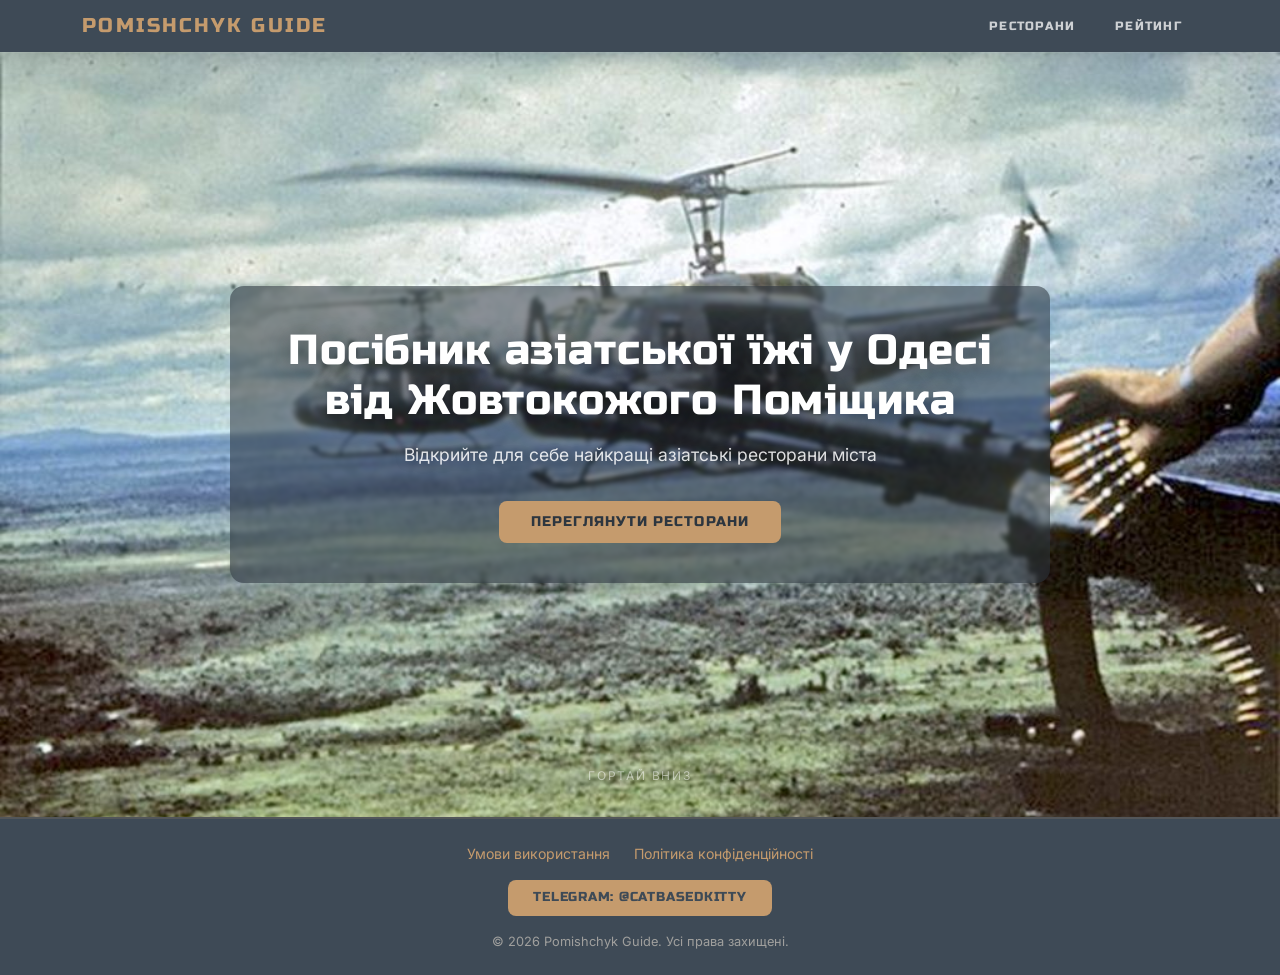
<file: index.html>
<!DOCTYPE html>
<html lang="uk">
<head>
  <meta charset="UTF-8">
  <meta name="viewport" content="width=device-width, initial-scale=1.0">
  <title>Pomishchyk Guide — Азіатські ресторани Одеси</title>
  <link href="https://cdn.jsdelivr.net/npm/bootstrap@5.3.3/dist/css/bootstrap.min.css" rel="stylesheet">
  <link rel="stylesheet" href="css/style.css?v=2">
</head>
<body>
  <nav class="navbar navbar-expand-sm sticky-top">
    <div class="container">
      <span class="logo"><a href="index.html" class="text-decoration-none">Pomishchyk Guide</a></span>
      <div class="d-flex gap-2">
        <a href="restaurants.html" class="nav-link">Ресторани</a>
        <a href="rating.html" class="nav-link">Рейтинг</a>
      </div>
    </div>
  </nav>

  <section class="hero">
    <img
      src="images/hero.jpg"
      alt="Vietnam War"
      onerror="this.style.display='none'"
    >
    <div class="hero-content">
      <h1>Посібник азіатської їжі у Одесі від Жовтокожого Поміщика</h1>
      <p>Відкрийте для себе найкращі азіатські ресторани міста</p>
      <a href="restaurants.html" class="hero-cta">Переглянути ресторани</a>
    </div>
    <div class="hero-scroll">Гортай вниз</div>
  </section>

  <footer class="py-4 mt-auto">
    <div class="container text-center">
      <div class="d-flex justify-content-center gap-4 mb-3 flex-wrap">
        <a href="terms.html">Умови використання</a>
        <a href="privacy.html">Політика конфіденційності</a>
      </div>
      <a href="https://t.me/CatBasedKitty" class="btn-telegram" target="_blank">Telegram: @CatBasedKitty</a>
      <p class="mt-3 mb-0">&copy; 2026 Pomishchyk Guide. Усі права захищені.</p>
    </div>
  </footer>
</body>
</html>
</file>
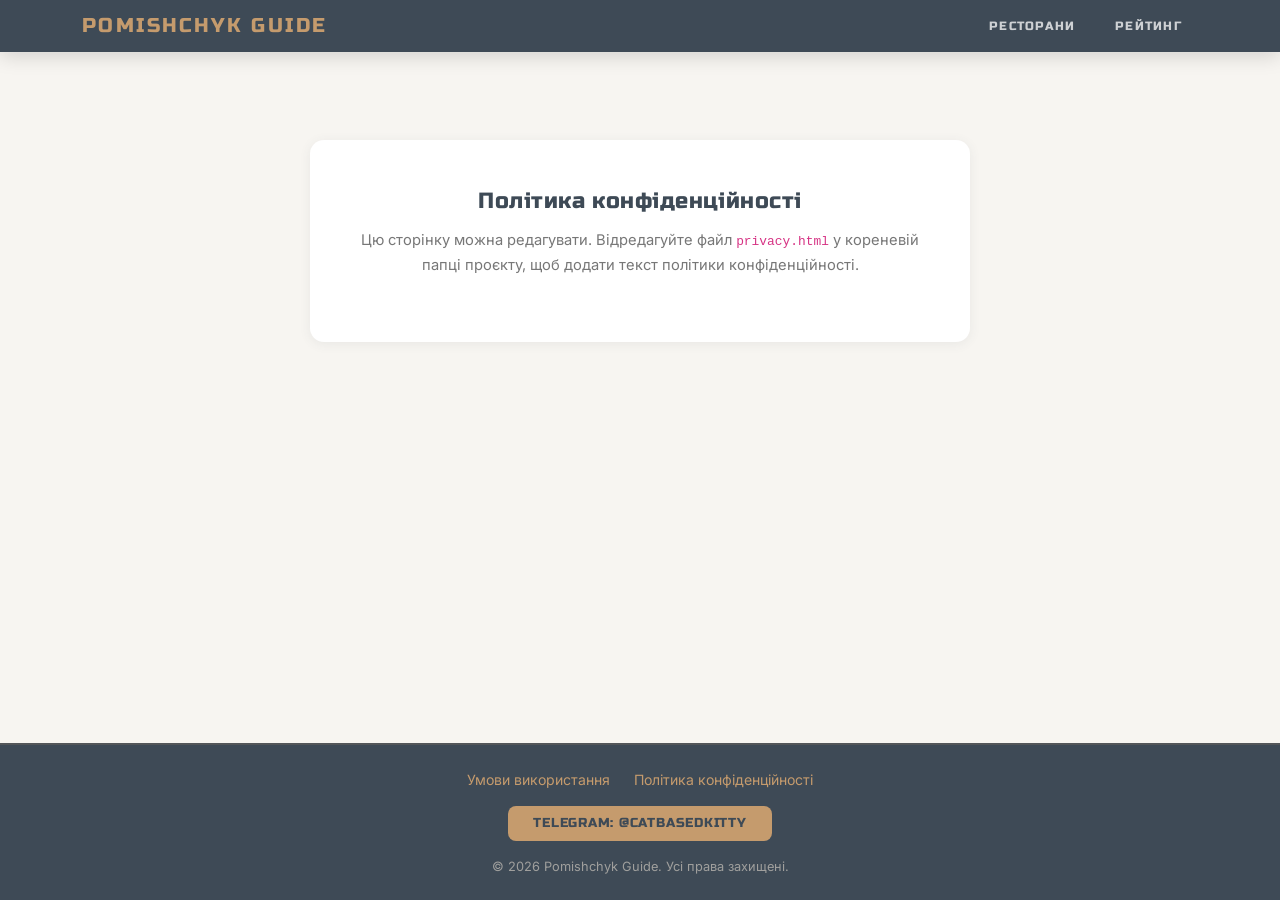
<file: privacy.html>
<!DOCTYPE html>
<html lang="uk">
<head>
  <meta charset="UTF-8">
  <meta name="viewport" content="width=device-width, initial-scale=1.0">
  <title>Політика конфіденційності — Pomishchyk Guide</title>
  <link href="https://cdn.jsdelivr.net/npm/bootstrap@5.3.3/dist/css/bootstrap.min.css" rel="stylesheet">
  <link rel="stylesheet" href="css/style.css?v=2">
</head>
<body>
  <nav class="navbar navbar-expand-sm sticky-top">
    <div class="container">
      <span class="logo"><a href="index.html" class="text-decoration-none">Pomishchyk Guide</a></span>
      <div class="d-flex gap-2">
        <a href="restaurants.html" class="nav-link">Ресторани</a>
        <a href="rating.html" class="nav-link">Рейтинг</a>
      </div>
    </div>
  </nav>

  <main class="container py-5">
    <div class="empty-page">
      <h2>Політика конфіденційності</h2>
      <p>Цю сторінку можна редагувати. Відредагуйте файл <code>privacy.html</code> у кореневій папці проєкту, щоб додати текст політики конфіденційності.</p>
    </div>
  </main>

  <footer class="py-4 mt-auto">
    <div class="container text-center">
      <div class="d-flex justify-content-center gap-4 mb-3 flex-wrap">
        <a href="terms.html">Умови використання</a>
        <a href="privacy.html">Політика конфіденційності</a>
      </div>
      <a href="https://t.me/CatBasedKitty" class="btn-telegram" target="_blank">Telegram: @CatBasedKitty</a>
      <p class="mt-3 mb-0">&copy; 2026 Pomishchyk Guide. Усі права захищені.</p>
    </div>
  </footer>
</body>
</html>
</file>
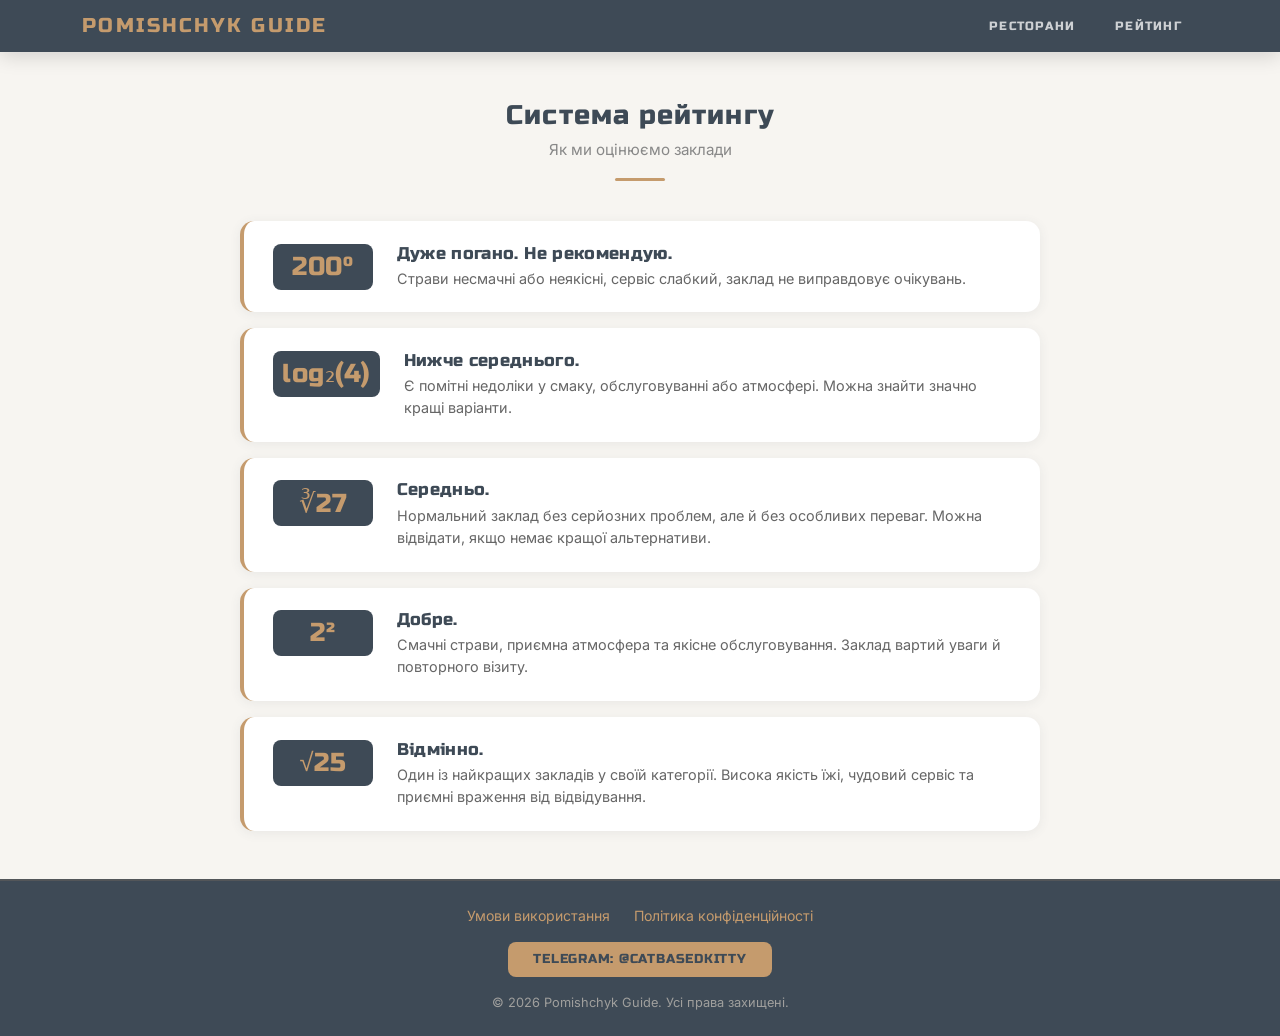
<file: rating.html>
<!DOCTYPE html>
<html lang="uk">
<head>
  <meta charset="UTF-8">
  <meta name="viewport" content="width=device-width, initial-scale=1.0">
  <title>Рейтинг — Pomishchyk Guide</title>
  <link href="https://cdn.jsdelivr.net/npm/bootstrap@5.3.3/dist/css/bootstrap.min.css" rel="stylesheet">
  <link rel="stylesheet" href="css/style.css?v=2">
</head>
<body>
  <nav class="navbar navbar-expand-sm sticky-top">
    <div class="container">
      <span class="logo"><a href="index.html" class="text-decoration-none">Pomishchyk Guide</a></span>
      <div class="d-flex gap-2">
        <a href="restaurants.html" class="nav-link">Ресторани</a>
        <a href="rating.html" class="nav-link">Рейтинг</a>
      </div>
    </div>
  </nav>

  <main class="container py-5">
    <div class="page-header">
      <h2>Система рейтингу</h2>
      <p>Як ми оцінюємо заклади</p>
    </div>
    <div class="rating-system">
      <div class="rating-item">
        <div class="rate">200⁰</div>
        <div class="rate-desc">
          <h4>Дуже погано. Не рекомендую.</h4>
          <p>Страви несмачні або неякісні, сервіс слабкий, заклад не виправдовує очікувань.</p>
        </div>
      </div>
      <div class="rating-item">
        <div class="rate">log₂(4)</div>
        <div class="rate-desc">
          <h4>Нижче середнього.</h4>
          <p>Є помітні недоліки у смаку, обслуговуванні або атмосфері. Можна знайти значно кращі варіанти.</p>
        </div>
      </div>
      <div class="rating-item">
        <div class="rate">∛27</div>
        <div class="rate-desc">
          <h4>Середньо.</h4>
          <p>Нормальний заклад без серйозних проблем, але й без особливих переваг. Можна відвідати, якщо немає кращої альтернативи.</p>
        </div>
      </div>
      <div class="rating-item">
        <div class="rate">2²</div>
        <div class="rate-desc">
          <h4>Добре.</h4>
          <p>Смачні страви, приємна атмосфера та якісне обслуговування. Заклад вартий уваги й повторного візиту.</p>
        </div>
      </div>
      <div class="rating-item">
        <div class="rate">√25</div>
        <div class="rate-desc">
          <h4>Відмінно.</h4>
          <p>Один із найкращих закладів у своїй категорії. Висока якість їжі, чудовий сервіс та приємні враження від відвідування.</p>
        </div>
      </div>
    </div>
  </main>

  <footer class="py-4 mt-auto">
    <div class="container text-center">
      <div class="d-flex justify-content-center gap-4 mb-3 flex-wrap">
        <a href="terms.html">Умови використання</a>
        <a href="privacy.html">Політика конфіденційності</a>
      </div>
      <a href="https://t.me/CatBasedKitty" class="btn-telegram" target="_blank">Telegram: @CatBasedKitty</a>
      <p class="mt-3 mb-0">&copy; 2026 Pomishchyk Guide. Усі права захищені.</p>
    </div>
  </footer>
</body>
</html>
</file>
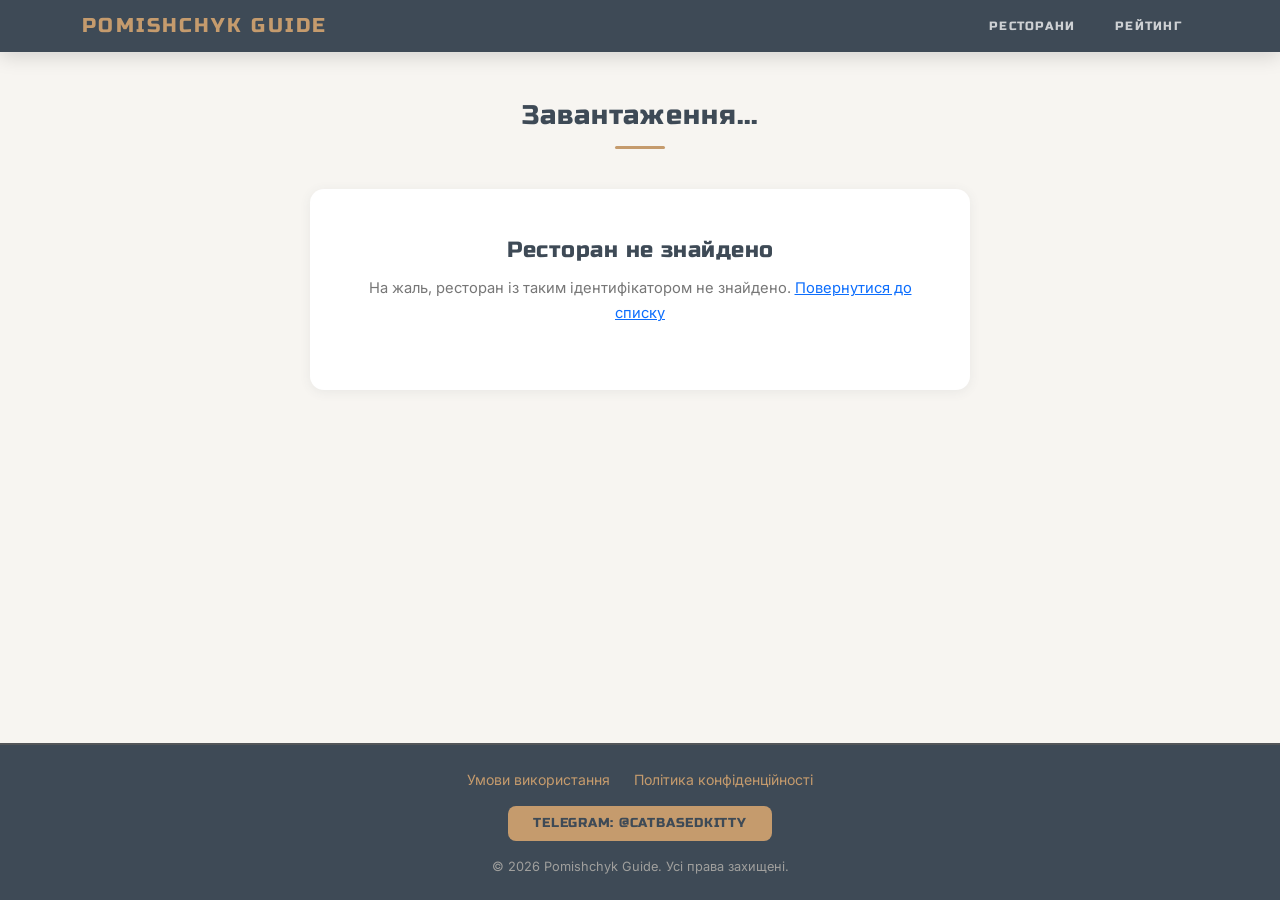
<file: restaurant.html>
<!DOCTYPE html>
<html lang="uk">
<head>
  <meta charset="UTF-8">
  <meta name="viewport" content="width=device-width, initial-scale=1.0">
  <title>Ресторан — Pomishchyk Guide</title>
  <link href="https://cdn.jsdelivr.net/npm/bootstrap@5.3.3/dist/css/bootstrap.min.css" rel="stylesheet">
  <link rel="stylesheet" href="css/style.css?v=2">
</head>
<body>
  <nav class="navbar navbar-expand-sm sticky-top">
    <div class="container">
      <span class="logo"><a href="index.html" class="text-decoration-none">Pomishchyk Guide</a></span>
      <div class="d-flex gap-2">
        <a href="restaurants.html" class="nav-link">Ресторани</a>
        <a href="rating.html" class="nav-link">Рейтинг</a>
      </div>
    </div>
  </nav>

  <main class="container py-5">
    <div class="page-header">
      <h2 id="page-title">Завантаження...</h2>
    </div>
    <div id="restaurant-detail"></div>
  </main>

  <footer class="py-4 mt-auto">
    <div class="container text-center">
      <div class="d-flex justify-content-center gap-4 mb-3 flex-wrap">
        <a href="terms.html">Умови використання</a>
        <a href="privacy.html">Політика конфіденційності</a>
      </div>
      <a href="https://t.me/CatBasedKitty" class="btn-telegram" target="_blank">Telegram: @CatBasedKitty</a>
      <p class="mt-3 mb-0">&copy; 2026 Pomishchyk Guide. Усі права захищені.</p>
    </div>
  </footer>

  <script src="js/restaurants.js?v=2"></script>
  <script src="js/restaurant-detail.js?v=2"></script>
</body>
</html>
</file>
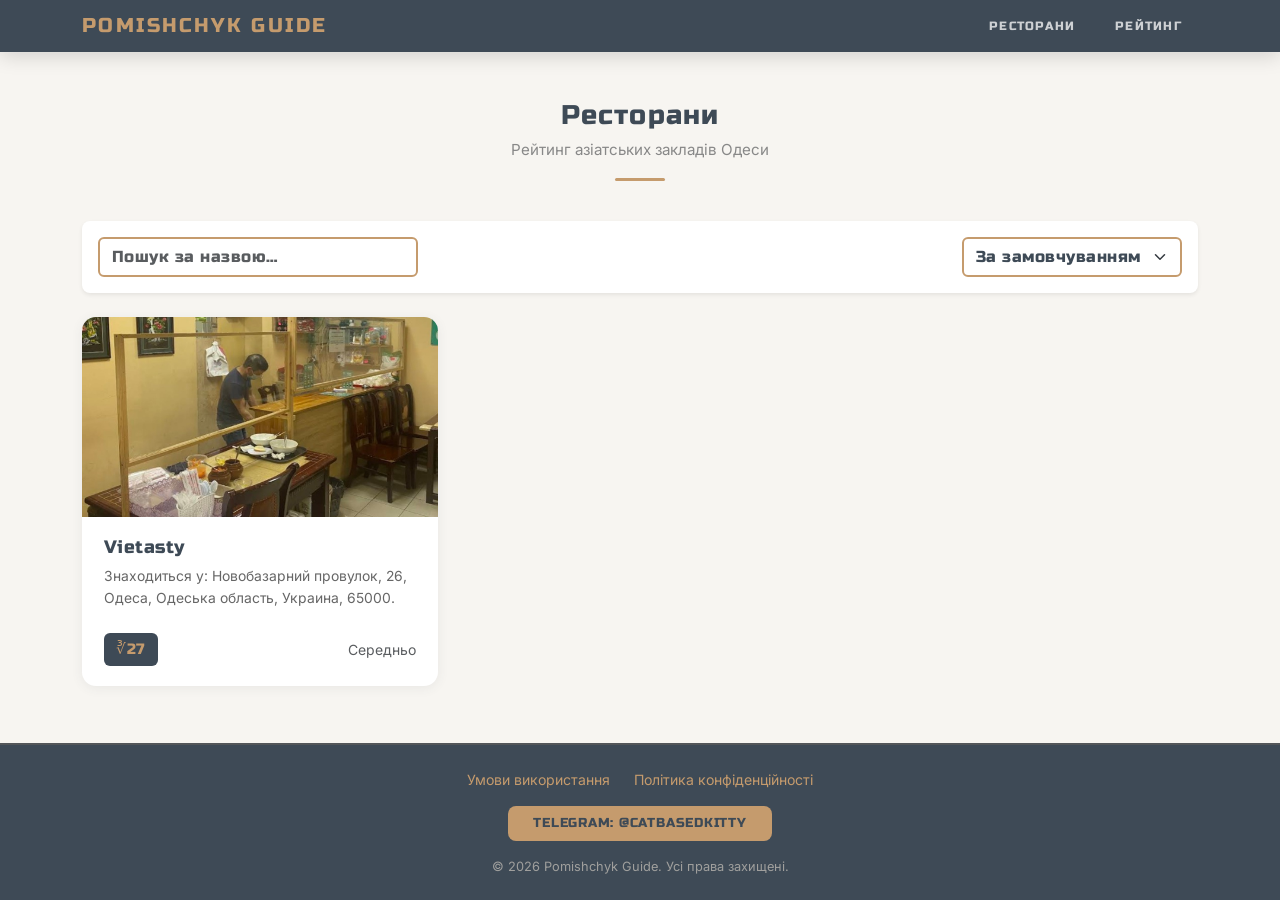
<file: restaurants.html>
<!DOCTYPE html>
<html lang="uk">
<head>
  <meta charset="UTF-8">
  <meta name="viewport" content="width=device-width, initial-scale=1.0">
  <title>Ресторани — Pomishchyk Guide</title>
  <link href="https://cdn.jsdelivr.net/npm/bootstrap@5.3.3/dist/css/bootstrap.min.css" rel="stylesheet">
  <link rel="stylesheet" href="css/style.css?v=2">
</head>
<body>
  <nav class="navbar navbar-expand-sm sticky-top">
    <div class="container">
      <span class="logo"><a href="index.html" class="text-decoration-none">Pomishchyk Guide</a></span>
      <div class="d-flex gap-2">
        <a href="restaurants.html" class="nav-link">Ресторани</a>
        <a href="rating.html" class="nav-link">Рейтинг</a>
      </div>
    </div>
  </nav>

  <main class="container py-5">
    <div class="page-header">
      <h2>Ресторани</h2>
      <p>Рейтинг азіатських закладів Одеси</p>
    </div>
    <div class="d-flex flex-wrap gap-3 align-items-center justify-content-between mb-4 p-3 bg-white rounded-3 shadow-sm">
      <input type="text" id="searchInput" class="form-control" style="max-width:320px;border:2px solid var(--accent);font-family:'Russo One',sans-serif;letter-spacing:.03em;color:var(--primary)" placeholder="Пошук за назвою…">
      <select id="sortSelect" class="form-select" style="max-width:220px;border:2px solid var(--accent);font-family:'Russo One',sans-serif;letter-spacing:.03em;color:var(--primary)">
        <option value="default">За замовчуванням</option>
        <option value="az">А–Я</option>
        <option value="za">Я–А</option>
        <option value="rating-desc">Рейтинг (спадання)</option>
        <option value="rating-asc">Рейтинг (зростання)</option>
      </select>
    </div>
    <div class="row g-4" id="restaurants-list"></div>
  </main>

  <footer class="py-4 mt-auto">
    <div class="container text-center">
      <div class="d-flex justify-content-center gap-4 mb-3 flex-wrap">
        <a href="terms.html">Умови використання</a>
        <a href="privacy.html">Політика конфіденційності</a>
      </div>
      <a href="https://t.me/CatBasedKitty" class="btn-telegram" target="_blank">Telegram: @CatBasedKitty</a>
      <p class="mt-3 mb-0">&copy; 2026 Pomishchyk Guide. Усі права захищені.</p>
    </div>
  </footer>

  <script src="js/restaurants.js?v=2"></script>
  <script src="js/main.js?v=2"></script>
</body>
</html>
</file>
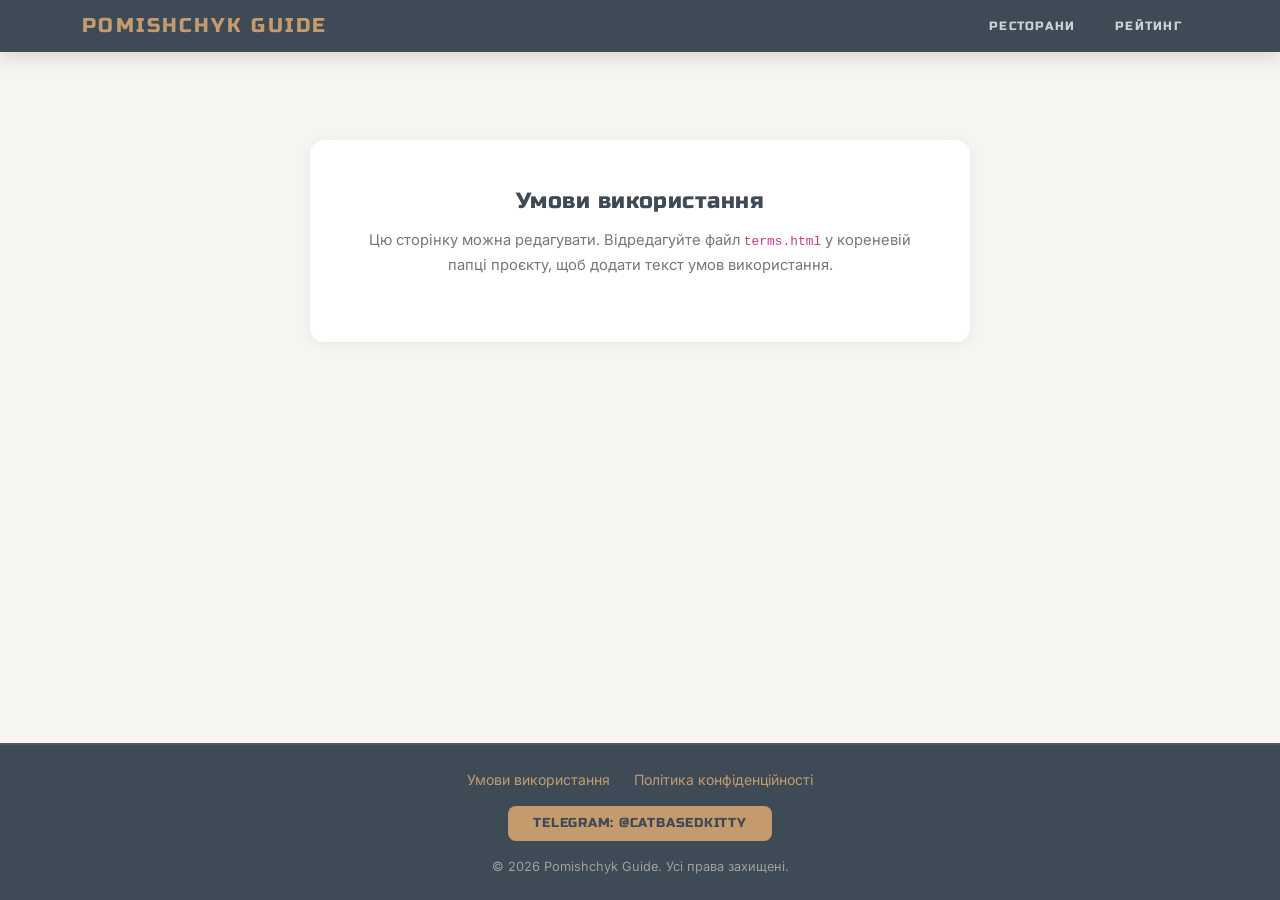
<file: terms.html>
<!DOCTYPE html>
<html lang="uk">
<head>
  <meta charset="UTF-8">
  <meta name="viewport" content="width=device-width, initial-scale=1.0">
  <title>Умови використання — Pomishchyk Guide</title>
  <link href="https://cdn.jsdelivr.net/npm/bootstrap@5.3.3/dist/css/bootstrap.min.css" rel="stylesheet">
  <link rel="stylesheet" href="css/style.css?v=2">
</head>
<body>
  <nav class="navbar navbar-expand-sm sticky-top">
    <div class="container">
      <span class="logo"><a href="index.html" class="text-decoration-none">Pomishchyk Guide</a></span>
      <div class="d-flex gap-2">
        <a href="restaurants.html" class="nav-link">Ресторани</a>
        <a href="rating.html" class="nav-link">Рейтинг</a>
      </div>
    </div>
  </nav>

  <main class="container py-5">
    <div class="empty-page">
      <h2>Умови використання</h2>
      <p>Цю сторінку можна редагувати. Відредагуйте файл <code>terms.html</code> у кореневій папці проєкту, щоб додати текст умов використання.</p>
    </div>
  </main>

  <footer class="py-4 mt-auto">
    <div class="container text-center">
      <div class="d-flex justify-content-center gap-4 mb-3 flex-wrap">
        <a href="terms.html">Умови використання</a>
        <a href="privacy.html">Політика конфіденційності</a>
      </div>
      <a href="https://t.me/CatBasedKitty" class="btn-telegram" target="_blank">Telegram: @CatBasedKitty</a>
      <p class="mt-3 mb-0">&copy; 2026 Pomishchyk Guide. Усі права захищені.</p>
    </div>
  </footer>
</body>
</html>
</file>
<file: css/style.css>
@import url('https://fonts.googleapis.com/css2?family=Russo+One&family=Inter:wght@400;500;600;700&display=swap');

:root {
  --primary: #3E4A56;
  --primary-dark: #2d363f;
  --accent: #C59B6D;
  --accent-hover: #b8895a;
  --accent-glow: rgba(197, 155, 109, 0.25);
  --text-light: #f0e6d8;
  --bg-light: #f7f5f1;
  --bg-card: #ffffff;
  --radius: 14px;
  --shadow-sm: 0 2px 12px rgba(62, 74, 86, 0.08);
  --shadow-md: 0 6px 24px rgba(62, 74, 86, 0.10);
  --shadow-lg: 0 12px 40px rgba(62, 74, 86, 0.14);
  --transition: 0.35s cubic-bezier(0.22, 1, 0.36, 1);
}

* { box-sizing: border-box; }

html { scroll-behavior: smooth; }

body {
  font-family: 'Inter', sans-serif;
  color: #2c2c2c;
  background: var(--bg-light);
  min-height: 100vh;
  display: flex;
  flex-direction: column;
  -webkit-font-smoothing: antialiased;
  margin: 0;
}

h1, h2, h3, h4, h5, h6,
.logo, .nav-link, .rate,
.rating-badge, .btn,
.page-header h2 {
  font-family: 'Russo One', sans-serif;
  letter-spacing: 0.02em;
}

.navbar {
  background: var(--primary) !important;
  box-shadow: 0 1px 0 rgba(255,255,255,0.06), 0 4px 20px rgba(0,0,0,0.15);
  padding: 0.6rem 0;
}

.navbar .logo {
  font-size: 1.25rem;
  text-transform: uppercase;
  letter-spacing: 0.12em;
  line-height: 1;
}

.navbar .logo a {
  color: var(--accent) !important;
  text-decoration: none;
}

.navbar .nav-link {
  color: rgba(255,255,255,0.75) !important;
  text-transform: uppercase;
  font-size: 0.78rem;
  letter-spacing: 0.1em;
  padding: 0.45rem 1rem !important;
  border-radius: 6px;
  transition: color 0.3s, background 0.3s;
  position: relative;
}

.navbar .nav-link::after {
  content: '';
  position: absolute;
  bottom: 2px;
  left: 50%;
  transform: translateX(-50%) scaleX(0);
  width: 60%;
  height: 2px;
  background: var(--accent);
  transition: transform 0.3s;
}

.navbar .nav-link:hover {
  color: var(--accent) !important;
  background: rgba(197, 155, 109, 0.08);
}

.navbar .nav-link:hover::after {
  transform: translateX(-50%) scaleX(1);
}

.hero {
  position: relative;
  height: 85vh;
  min-height: 480px;
  display: flex;
  align-items: center;
  justify-content: center;
  text-align: center;
  overflow: hidden;
  background: var(--primary-dark);
}

.hero img {
  position: absolute;
  inset: 0;
  width: 100%;
  height: 100%;
  object-fit: cover;
  object-position: center 30%;
  z-index: 0;
}

.hero-content {
  position: relative;
  z-index: 1;
  color: #fff;
  padding: 2.5rem 3rem;
  max-width: 820px;
  animation: heroFadeIn 1s ease-out;
  background: rgba(45, 54, 63, 0.55);
  border-radius: var(--radius);
  backdrop-filter: blur(2px);
}

@keyframes heroFadeIn {
  from { opacity: 0; transform: translateY(24px); }
  to   { opacity: 1; transform: translateY(0); }
}

.hero-content h1 {
  font-size: 2.6rem;
  text-shadow: 0 4px 24px rgba(0,0,0,0.5);
  margin-bottom: 1rem;
  line-height: 1.2;
}

.hero-content p {
  font-size: 1.1rem;
  text-shadow: 0 2px 12px rgba(0,0,0,0.4);
  opacity: 0.85;
  font-weight: 400;
  max-width: 600px;
  margin: 0 auto;
}

.hero-cta {
  margin-top: 2rem;
  display: inline-flex;
  align-items: center;
  gap: 0.6rem;
  background: var(--accent);
  color: var(--primary-dark) !important;
  font-family: 'Russo One', sans-serif;
  font-size: 0.85rem;
  letter-spacing: 0.08em;
  text-transform: uppercase;
  padding: 0.7rem 2rem;
  border-radius: 8px;
  text-decoration: none;
  transition: background 0.3s, transform 0.3s;
}

.hero-cta:hover {
  background: var(--accent-hover);
  transform: translateY(-2px);
  color: var(--primary-dark) !important;
}

.hero-scroll {
  position: absolute;
  bottom: 2rem;
  left: 50%;
  transform: translateX(-50%);
  z-index: 2;
  color: rgba(255,255,255,0.5);
  font-size: 0.75rem;
  letter-spacing: 0.15em;
  text-transform: uppercase;
  animation: scrollHint 2s ease-in-out infinite;
}

@keyframes scrollHint {
  0%, 100% { opacity: 0.4; transform: translateX(-50%) translateY(0); }
  50%      { opacity: 0.8; transform: translateX(-50%) translateY(6px); }
}

main { flex: 1; }

.page-header {
  text-align: center;
  margin-bottom: 2.5rem;
  position: relative;
}

.page-header h2 {
  font-size: 1.7rem;
  color: var(--primary);
  margin-bottom: 0.4rem;
  letter-spacing: 0.04em;
}

.page-header p {
  color: #888;
  font-size: 0.95rem;
  font-weight: 400;
}

.page-header::after {
  content: '';
  display: block;
  width: 50px;
  height: 3px;
  background: var(--accent);
  margin: 0.8rem auto 0;
  border-radius: 2px;
}

.controls-bar {
  background: #fff;
  border-radius: var(--radius);
  box-shadow: var(--shadow-sm);
}

.controls-bar .form-control:focus,
.controls-bar .form-select:focus {
  box-shadow: 0 0 0 3px var(--accent-glow);
  border-color: var(--accent);
}

.restaurant-card {
  cursor: pointer;
  border: none !important;
  border-radius: var(--radius) !important;
  overflow: hidden;
  box-shadow: var(--shadow-sm);
  transition: transform var(--transition), box-shadow var(--transition);
  background: var(--bg-card);
}

.restaurant-card:hover {
  transform: translateY(-6px);
  box-shadow: var(--shadow-lg);
}

.restaurant-card .card-img-top {
  height: 200px;
  object-fit: cover;
  transition: transform 0.5s;
}

.restaurant-card:hover .card-img-top {
  transform: scale(1.04);
}

.restaurant-card .card-body { padding: 1.25rem 1.35rem; }

.restaurant-card .card-body h5 {
  color: var(--primary);
  font-size: 1.1rem;
  letter-spacing: 0.03em;
}

.restaurant-card .card-body .card-text {
  color: #666;
  font-size: 0.87rem;
  line-height: 1.55;
}

.restaurant-card .rating-badge {
  background: var(--primary);
  color: var(--accent);
  padding: 0.3rem 0.8rem;
  border-radius: 6px;
  font-size: 0.95rem;
  letter-spacing: 0.03em;
}

.restaurant-detail-img {
  width: 100%;
  max-height: 400px;
  object-fit: cover;
  border-radius: var(--radius);
  box-shadow: var(--shadow-md);
}

.restaurant-detail-info h2 {
  color: var(--primary);
  font-size: 1.8rem;
}

.restaurant-detail-info .rating-lg {
  background: var(--primary);
  color: var(--accent);
  padding: 0.45rem 1.1rem;
  border-radius: 8px;
  font-size: 1.2rem;
  letter-spacing: 0.03em;
  display: inline-block;
}

.rating-system {
  display: grid;
  gap: 1rem;
  max-width: 800px;
  margin: 0 auto;
}

.rating-item {
  background: var(--bg-card);
  border-radius: var(--radius);
  box-shadow: var(--shadow-sm);
  padding: 1.4rem 1.8rem;
  display: flex;
  align-items: flex-start;
  gap: 1.5rem;
  transition: transform var(--transition), box-shadow var(--transition);
  border-left: 4px solid var(--accent);
}

.rating-item:hover {
  transform: translateX(6px);
  box-shadow: var(--shadow-md);
}

.rating-item .rate {
  font-size: 1.6rem;
  color: var(--accent);
  min-width: 100px;
  text-align: center;
  flex-shrink: 0;
  background: var(--primary);
  padding: 0.4rem 0.6rem;
  border-radius: 8px;
  line-height: 1.3;
}

.rating-item .rate-desc h4 {
  font-size: 1.05rem;
  color: var(--primary);
  margin-bottom: 0.25rem;
  letter-spacing: 0.02em;
}

.rating-item .rate-desc p {
  color: #666;
  font-size: 0.9rem;
  line-height: 1.55;
  margin: 0;
}

.empty-page {
  max-width: 660px;
  margin: 2.5rem auto;
  text-align: center;
  padding: 3rem 2.5rem;
  background: var(--bg-card);
  border-radius: var(--radius);
  box-shadow: var(--shadow-sm);
}

.empty-page h2 {
  color: var(--primary);
  margin-bottom: 0.8rem;
  font-size: 1.4rem;
}

.empty-page p {
  color: #777;
  line-height: 1.7;
  font-size: 0.92rem;
}

footer {
  background: var(--primary) !important;
  color: var(--text-light) !important;
  border-top: 2px solid rgba(197, 155, 109, 0.15);
}

footer a {
  color: var(--accent) !important;
  text-decoration: none;
  font-size: 0.88rem;
  transition: opacity 0.3s;
}

footer a:hover { opacity: 0.75; }

footer .btn-telegram {
  background: var(--accent);
  color: var(--primary) !important;
  font-family: 'Russo One', sans-serif;
  text-transform: uppercase;
  letter-spacing: 0.06em;
  font-size: 0.8rem;
  padding: 0.5rem 1.6rem;
  border-radius: 8px;
  transition: background 0.3s, transform 0.25s;
  display: inline-block;
}

footer .btn-telegram:hover {
  background: var(--accent-hover);
  transform: scale(1.03);
  opacity: 1 !important;
}

footer p {
  font-size: 0.8rem;
  opacity: 0.55;
}

@media (max-width: 768px) {
  .hero { height: 75vh; min-height: 380px; }
  .hero-content h1 { font-size: 1.5rem; }
  .hero-content p { font-size: 0.92rem; }
  .hero-cta { font-size: 0.78rem; padding: 0.6rem 1.4rem; }
  .hero-scroll { display: none; }
  .rating-item {
    flex-direction: column;
    text-align: center;
    padding: 1.2rem;
    border-left: none;
    border-top: 4px solid var(--accent);
  }
  .rating-item:hover { transform: translateY(-4px); }
  .rating-item .rate { min-width: auto; width: 100%; }
  .restaurant-detail-img { max-height: 220px; }
  .page-header h2 { font-size: 1.4rem; }
}
</file>
